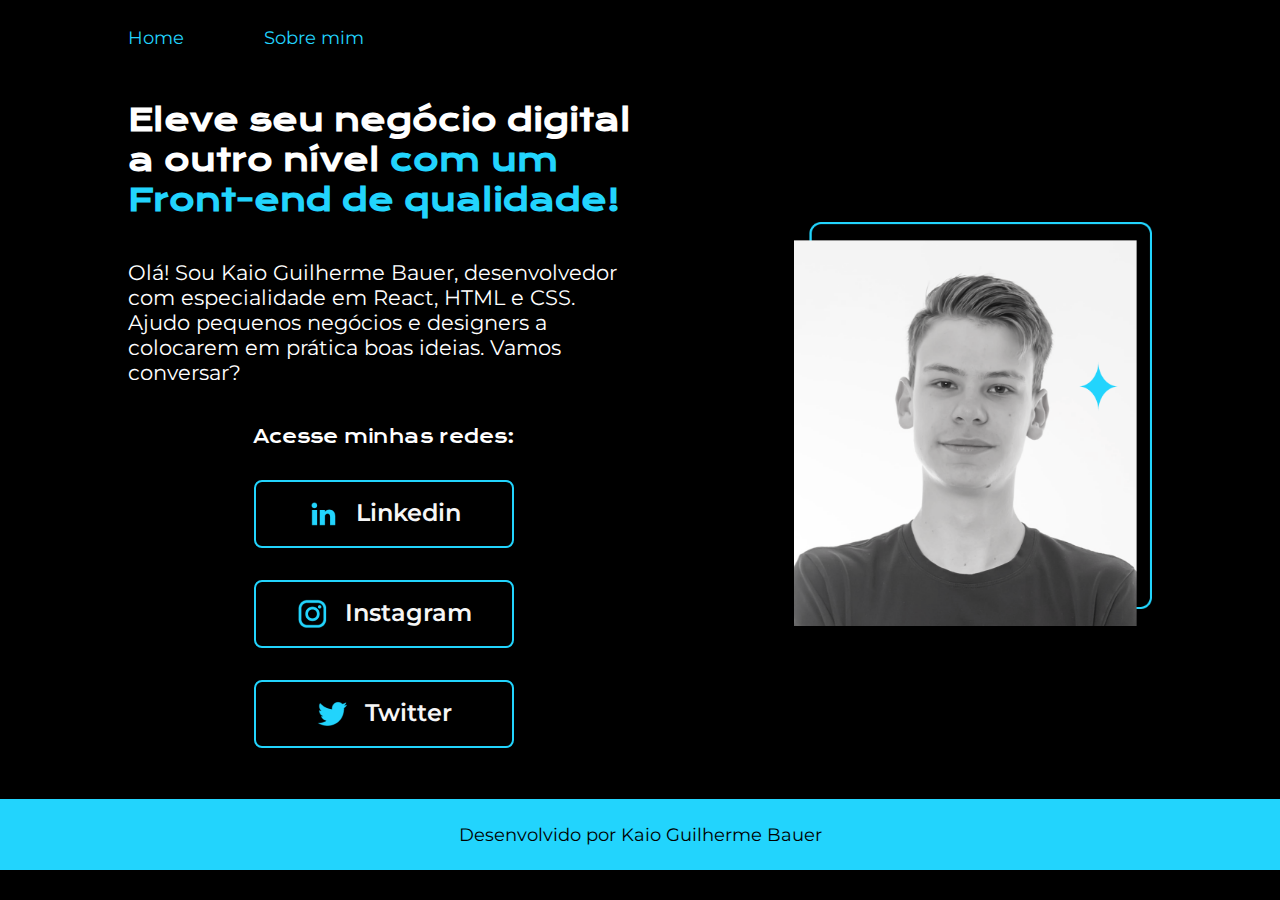
<file: index.html>
<!DOCTYPE html>
<html lang="pt-br">
<head>
    <meta charset="UTF-8">
    <meta http-equiv="X-UA-Compatible" content="IE=edge">
    <meta name="viewport" content="width=device-width, initial-scale=1.0">
    <title>Portifólio</title>
    <link rel="stylesheet" href="styles/style.css">
</head>
<body>
    <header class="cabecalho">
        <nav class="cabecalho__menu">
            <a class="cabecalho__menu__link" href="index.html">Home</a>
            <a class="cabecalho__menu__link" href="about.html">Sobre mim</a>
        </nav>
    </header>
    <main class="apresentacao">
        <section class="apresentacao__conteudo">
            <h1 class="apresentacao__conteudo__titulo">Eleve seu negócio digital a outro nível <strong class="titulo-destaque">com um Front-end de qualidade!</strong></h1>
            <p class="apresentacao__conteudo__texto">Olá! Sou Kaio Guilherme Bauer, desenvolvedor com especialidade em React, HTML e CSS.
            Ajudo pequenos negócios e designers a colocarem em prática boas ideias. Vamos conversar?</p>
            <div class="apresentacao__links">
                <h2 class="apresentacao__links__titulo">Acesse minhas redes:</h2>
                <a class="apresentacao__links__link" href="https://www.linkedin.com/in/kaio-guilherme-bauer-bauer-638837217/">
                    <img src="assets/linkedin.png" alt="Imagem linkedin">
                    Linkedin
                </a>
                <a class="apresentacao__links__link" href=https://www.instagram.com/kaiogbauer >
                    <img src="assets/instagram.png" alt="Imagem instagram">
                    Instagram
                </a>
                <a class="apresentacao__links__link" href="https://twitter.com/KaioGBauer">
                    <img src="assets/twitter.png" alt="Imagem twitter">
                    Twitter
                </a>
            </div>
        </section>
        <img class="apresentacao__conteudo__imagem" src="assets/Imagem.png"  alt="Imagem Kaio Guilherme Bauer ">
            
    </main>
    <footer class="rodape">
        <p>Desenvolvido por Kaio Guilherme Bauer</p>
    </footer>
</body>
</html>
</file>
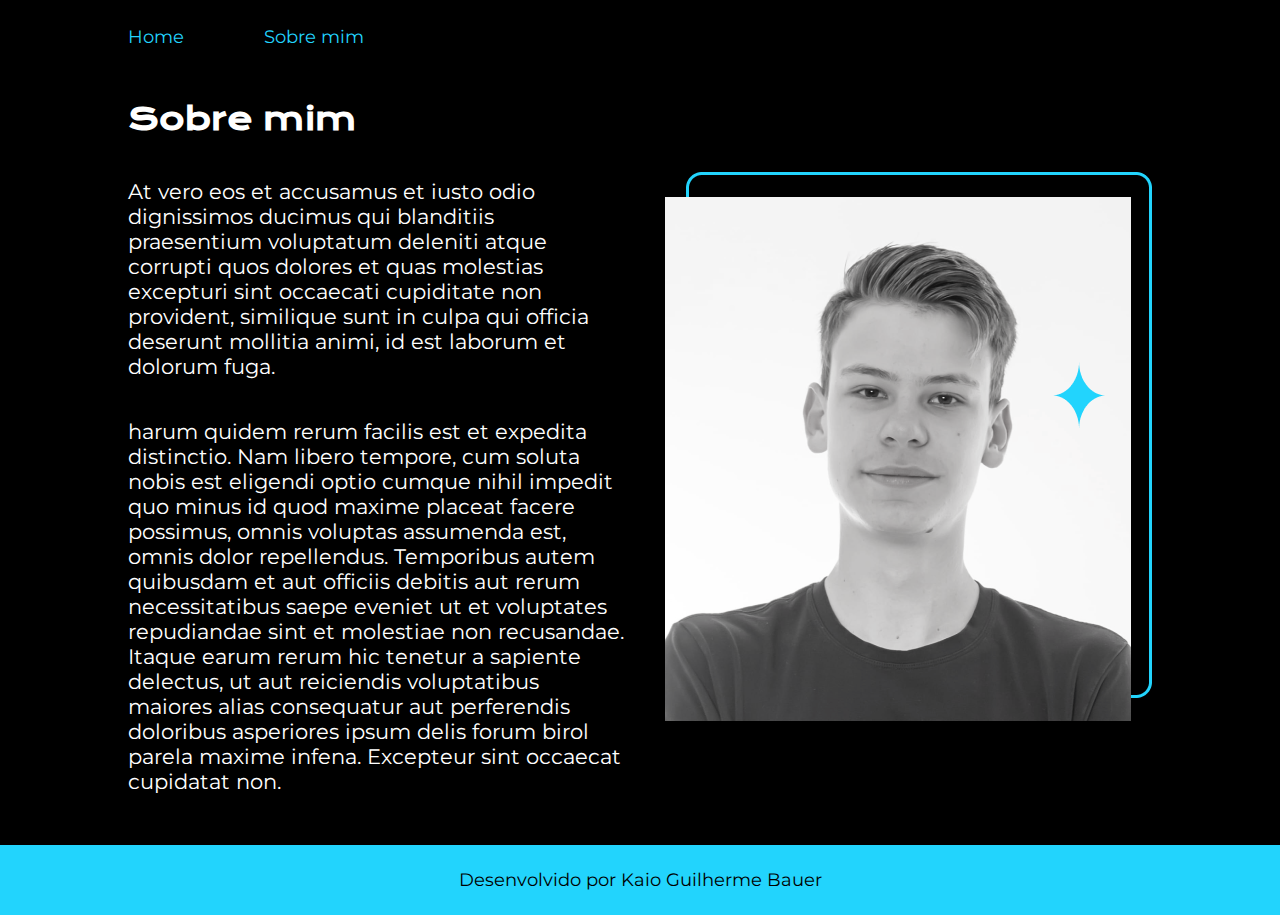
<file: about.html>
<!DOCTYPE html>
<html lang="pt-br">
<head>
    <meta charset="UTF-8">
    <meta http-equiv="X-UA-Compatible" content="IE=edge">
    <meta name="viewport" content="width=device-width, initial-scale=1.0">
    <title>Sobre mim</title>
    <link rel="stylesheet" href="styles/aboutStyle.css">
</head>
<body>
    <header class="cabecalho">
        <nav class="cabecalho__menu">
            <a class="cabecalho__menu__link" href="index.html">Home</a>
            <a class="cabecalho__menu__link" href="about.html">Sobre mim</a>
        </nav></header>
    <main class="apresentacao">
        <section class="apresentacao__conteudo">
            <h1 class="titulo">Sobre mim</h1>
            <p  class="paragrafo">
                At vero eos et accusamus et iusto odio dignissimos ducimus qui blanditiis praesentium voluptatum deleniti 
                atque corrupti quos dolores et quas molestias excepturi sint occaecati cupiditate non provident, similique sunt in 
                culpa qui officia deserunt mollitia animi, id est laborum et dolorum fuga.
            </p>
            <p class="paragrafo">
                    harum quidem rerum facilis est et expedita distinctio. Nam libero tempore, cum soluta nobis est eligendi optio 
                    cumque nihil impedit quo minus id quod maxime placeat facere possimus, omnis voluptas assumenda est, omnis dolor repellendus. 
                    Temporibus autem quibusdam et aut officiis debitis aut rerum necessitatibus saepe eveniet ut et voluptates repudiandae sint et 
                    molestiae non recusandae. Itaque earum rerum hic tenetur a sapiente delectus, ut aut reiciendis voluptatibus maiores alias 
                    consequatur aut perferendis doloribus asperiores ipsum delis forum birol parela maxime infena. Excepteur sint occaecat 
                    cupidatat non.
            </p> 
            
        </section>
        <img src="assets/Imagem.png" alt="Imagem do Kaio">

    </main>
    <footer class="rodape">
        <p>Desenvolvido por Kaio Guilherme Bauer</p>
    </footer>   
</body>
</html>
</file>
<file: styles/style.css>
@import url('https://fonts.googleapis.com/css2?family=Krona+One&family=Montserrat:wght@400;600&display=swap');

*{
    margin: 0px;
    padding: 0px;
}


body{

    box-sizing: border-box; 
    background-color: black;
    color: white;
}

.titulo-destaque{
    color: #22D4FD;
}

.apresentacao{
    padding: 4% 10%;
    display: flex;
    align-items: center;
    justify-content: space-between;

}

.apresentacao__conteudo{
    width: 50%;
    display: flex;
    flex-direction: column;
    gap: 40px;
}
.apresentacao__conteudo__titulo{
    font-size: 1.94rem;
    font-family: 'Krona One', sans-serif;
    
}

.apresentacao__conteudo__texto{
    font-size: 1.32rem;
    font-family: 'Montserrat', sans-serif;
}

.apresentacao__links{
    display: flex;
    justify-content: space-between;
    flex-direction: column;
    align-items: center;
    gap: 32px;
}
.apresentacao__links__link{
    /* background-color: #22D4FD; */
    
    display: flex;
    justify-content: center;
    gap: 16px;
    width: 50%;
    text-align: center;
    border-radius: 8px;
    font-size: 24px;
    font-weight: 600;
    font-family: 'Montserrat', sans-serif;
    padding: 16px 0;
    color: #f6f6f6;
    text-decoration: none;
    border: 2px solid #22D4FD;

}

.apresentacao__links__titulo{
    font-family: 'Krona One', sans-serif;
    font-size: 1.13rem;
    font-weight: 400;

}
.apresentacao__conteudo__imagem{
    width: 35%;
    
}

.apresentacao__links__link:hover{
    background-color: #272727;
}

.rodape{
    color: black;
    background-color: #22D4FD;
    text-align: center;
    padding: 24px;
    font-family: 'Montserrat', sans-serif;
    font-size: 1.13rem;
}
.cabecalho{
    padding: 2% 0% 0% 10%;
}

.cabecalho__menu{
    display: flex;
    gap: 80px;
}


.cabecalho__menu__link{
    font-family: 'Montserrat', sans-serif;
    font-size: 1.13rem;
    width: 600;
    color: #22D4FD;
    text-decoration: none ;
}
</file>
<file: styles/aboutStyle.css>
@import url('https://fonts.googleapis.com/css2?family=Krona+One&family=Montserrat:wght@400;600&display=swap');

*{
    margin: 0px;
    padding: 0px;
}

body{
    box-sizing: border-box;
    background-color: black;
    color: white;
}

.titulo{
    font-size: 31px;
    font-family: 'Krona One', sans-serif;
}

.paragrafo{
    font-size: 21px;
    font-family: 'Montserrat', sans-serif;
}

.apresentacao__conteudo{
    width: 500px;
    display: flex;
    flex-direction: column;
    gap: 40px;
}

.apresentacao{
    padding: 4% 10%;
    display: flex;
    align-items: center;
    justify-content: space-between;

}

.rodape{
    color: black;
    background-color: #22D4FD;
    text-align: center;
    padding: 24px;
    font-family: 'Montserrat', sans-serif;
    font-size: 18px;
}

.cabecalho{
    padding: 2% 0% 0% 10%;
}

.cabecalho__menu{
    display: flex;
    gap: 80px;
}


.cabecalho__menu__link{
    font-family: 'Montserrat', sans-serif;
    font-size: 18px;
    width: 600;
    color: #22D4FD;
    text-decoration: none ;
}
</file>
